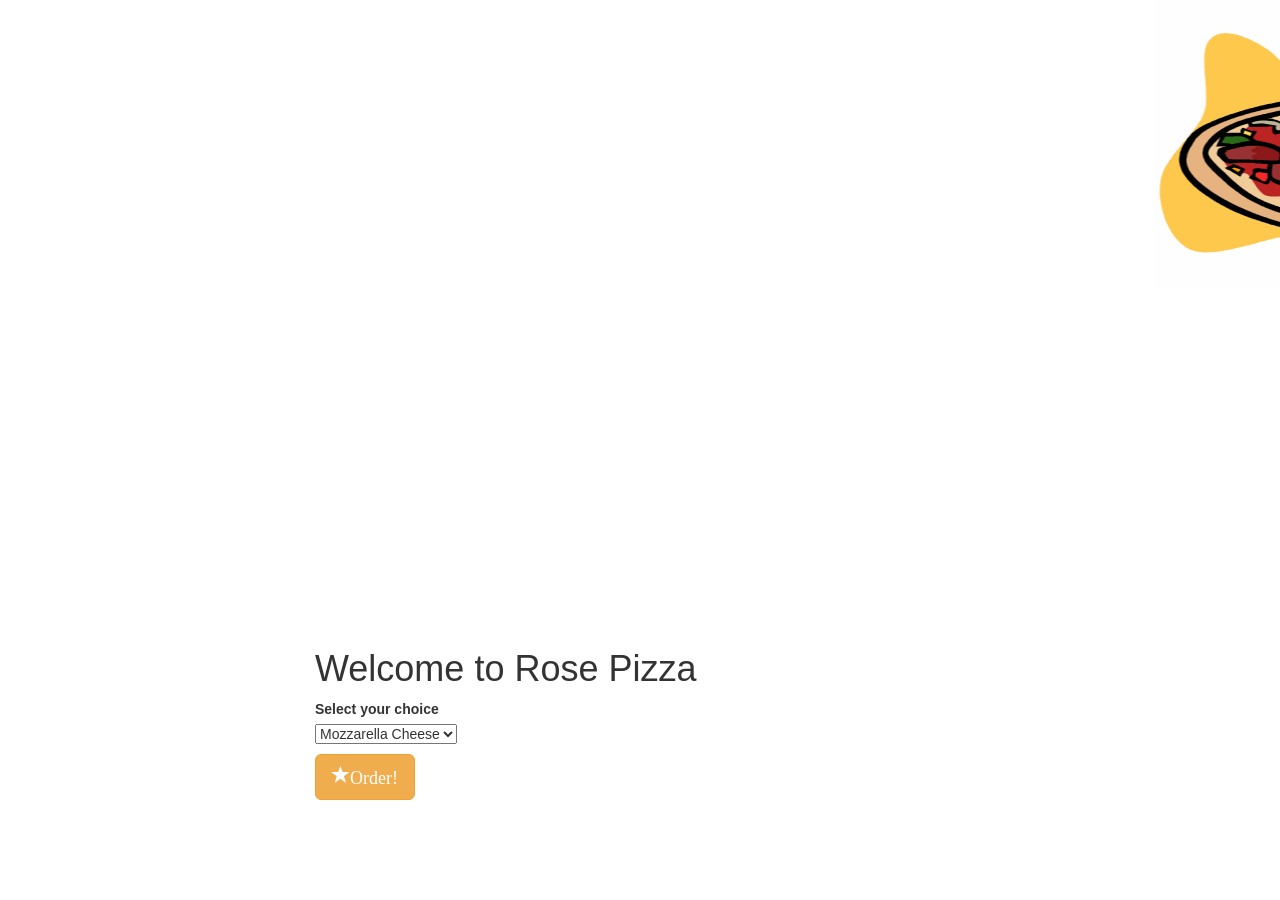
<file: index.html>
<!DOCTYPE html>
<html>
<head>
	<link rel="stylesheet" href="https://maxcdn.bootstrapcdn.com/bootstrap/3.3.4/css/bootstrap.min.css">
	<link href="css/styles.css" rel="stylesheet" type="text/css">
	<script src="http://code.jquery.com/jquery-1.11.2.min.js"></script>
	<script src="js/scripts.js"></script>
  <title>Pizza Order</title>
</head>

<body>
 	<div class="container"><h1>Welcome to Rose Pizza</h1>

	 <form id="new-pizza">
	 <label for="toppings">Select your choice</label>

	    <p><select id="toppings">
	       <option>Mozzarella Cheese</option>
	       <option>Pepperoni</option>
	    </select></p>
	   

	     <button type="submit" class="btn btn-warning btn-lg"><span class="glyphicon glyphicon-star" aria-hidden="true">Order!</span></button>
	  </form>
 </div>

	<div class="pizza">
		<marquee behavior="scroll" direction="left" scrollamount="10">
		<img src="css/img/pizza.gif"></marquee>
	</div>

	<div id="new-order" class="response">
		<b><p>The cost for your pizza is <span class="cost"></span> bucks!<p></b>
	</div>

</body>

</html>
</file>
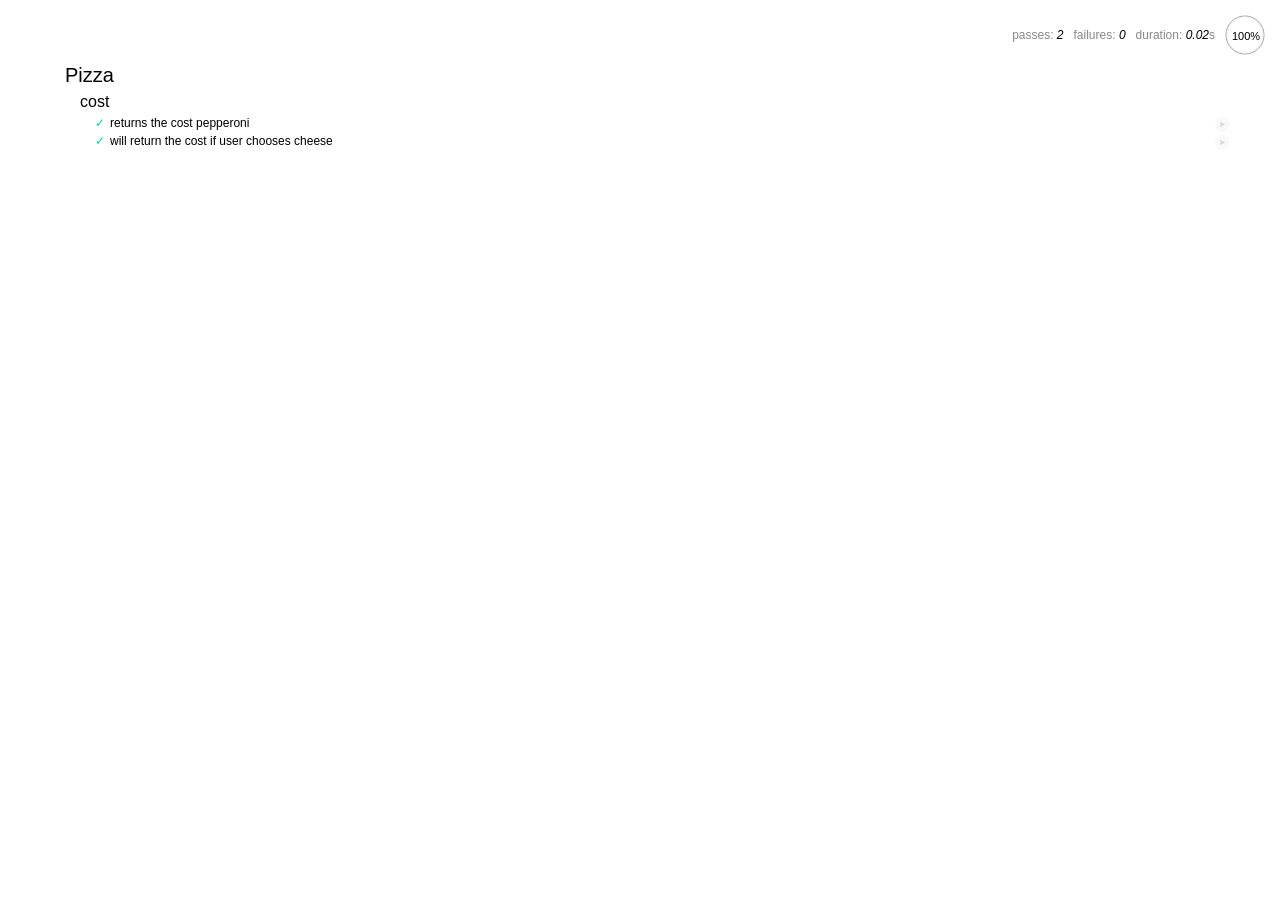
<file: spec/spec_runner.html>
<html>
<head>
  <title>Mocha spec runner</title>
  <link rel="stylesheet" href="mocha.css">
</head>
<body>
  <div id="mocha"></div>
  <script src="http://code.jquery.com/jquery-1.11.2.min.js"></script>
  <script src="../js/scripts.js"></script>
  <script src="mocha.js"></script>
  <script src="chai.js"></script>
  <script>mocha.setup('bdd');</script>
  <script src="specs.js"></script>
  <script>
    expect = chai.expect;
    mocha.checkLeaks();
    mocha.globals(['jQuery']);
    mocha.run();
  </script>
</body>
</html>
</file>
<file: css/styles.css>
.container {
  position: absolute;
  bottom: 100px;
  left: 300px;
}

.response {
  display: none;
}

#new-order{
  position: absolute;
  bottom: 0px;
  left: 315px;
}
</file>
<file: spec/mocha.css>
@charset "utf-8";

body {
  margin:0;
}

#mocha {
  font: 20px/1.5 "Helvetica Neue", Helvetica, Arial, sans-serif;
  margin: 60px 50px;
}

#mocha ul,
#mocha li {
  margin: 0;
  padding: 0;
}

#mocha ul {
  list-style: none;
}

#mocha h1,
#mocha h2 {
  margin: 0;
}

#mocha h1 {
  margin-top: 15px;
  font-size: 1em;
  font-weight: 200;
}

#mocha h1 a {
  text-decoration: none;
  color: inherit;
}

#mocha h1 a:hover {
  text-decoration: underline;
}

#mocha .suite .suite h1 {
  margin-top: 0;
  font-size: .8em;
}

#mocha .hidden {
  display: none;
}

#mocha h2 {
  font-size: 12px;
  font-weight: normal;
  cursor: pointer;
}

#mocha .suite {
  margin-left: 15px;
}

#mocha .test {
  margin-left: 15px;
  overflow: hidden;
}

#mocha .test.pending:hover h2::after {
  content: '(pending)';
  font-family: arial, sans-serif;
}

#mocha .test.pass.medium .duration {
  background: #c09853;
}

#mocha .test.pass.slow .duration {
  background: #b94a48;
}

#mocha .test.pass::before {
  content: '✓';
  font-size: 12px;
  display: block;
  float: left;
  margin-right: 5px;
  color: #00d6b2;
}

#mocha .test.pass .duration {
  font-size: 9px;
  margin-left: 5px;
  padding: 2px 5px;
  color: #fff;
  -webkit-box-shadow: inset 0 1px 1px rgba(0,0,0,.2);
  -moz-box-shadow: inset 0 1px 1px rgba(0,0,0,.2);
  box-shadow: inset 0 1px 1px rgba(0,0,0,.2);
  -webkit-border-radius: 5px;
  -moz-border-radius: 5px;
  -ms-border-radius: 5px;
  -o-border-radius: 5px;
  border-radius: 5px;
}

#mocha .test.pass.fast .duration {
  display: none;
}

#mocha .test.pending {
  color: #0b97c4;
}

#mocha .test.pending::before {
  content: '◦';
  color: #0b97c4;
}

#mocha .test.fail {
  color: #c00;
}

#mocha .test.fail pre {
  color: black;
}

#mocha .test.fail::before {
  content: '✖';
  font-size: 12px;
  display: block;
  float: left;
  margin-right: 5px;
  color: #c00;
}

#mocha .test pre.error {
  color: #c00;
  max-height: 300px;
  overflow: auto;
}

/**
 * (1): approximate for browsers not supporting calc
 * (2): 42 = 2*15 + 2*10 + 2*1 (padding + margin + border)
 *      ^^ seriously
 */
#mocha .test pre {
  display: block;
  float: left;
  clear: left;
  font: 12px/1.5 monaco, monospace;
  margin: 5px;
  padding: 15px;
  border: 1px solid #eee;
  max-width: 85%; /*(1)*/
  max-width: calc(100% - 42px); /*(2)*/
  word-wrap: break-word;
  border-bottom-color: #ddd;
  -webkit-border-radius: 3px;
  -webkit-box-shadow: 0 1px 3px #eee;
  -moz-border-radius: 3px;
  -moz-box-shadow: 0 1px 3px #eee;
  border-radius: 3px;
}

#mocha .test h2 {
  position: relative;
}

#mocha .test a.replay {
  position: absolute;
  top: 3px;
  right: 0;
  text-decoration: none;
  vertical-align: middle;
  display: block;
  width: 15px;
  height: 15px;
  line-height: 15px;
  text-align: center;
  background: #eee;
  font-size: 15px;
  -moz-border-radius: 15px;
  border-radius: 15px;
  -webkit-transition: opacity 200ms;
  -moz-transition: opacity 200ms;
  transition: opacity 200ms;
  opacity: 0.3;
  color: #888;
}

#mocha .test:hover a.replay {
  opacity: 1;
}

#mocha-report.pass .test.fail {
  display: none;
}

#mocha-report.fail .test.pass {
  display: none;
}

#mocha-report.pending .test.pass,
#mocha-report.pending .test.fail {
  display: none;
}
#mocha-report.pending .test.pass.pending {
  display: block;
}

#mocha-error {
  color: #c00;
  font-size: 1.5em;
  font-weight: 100;
  letter-spacing: 1px;
}

#mocha-stats {
  position: fixed;
  top: 15px;
  right: 10px;
  font-size: 12px;
  margin: 0;
  color: #888;
  z-index: 1;
}

#mocha-stats .progress {
  float: right;
  padding-top: 0;
}

#mocha-stats em {
  color: black;
}

#mocha-stats a {
  text-decoration: none;
  color: inherit;
}

#mocha-stats a:hover {
  border-bottom: 1px solid #eee;
}

#mocha-stats li {
  display: inline-block;
  margin: 0 5px;
  list-style: none;
  padding-top: 11px;
}

#mocha-stats canvas {
  width: 40px;
  height: 40px;
}

#mocha code .comment { color: #ddd; }
#mocha code .init { color: #2f6fad; }
#mocha code .string { color: #5890ad; }
#mocha code .keyword { color: #8a6343; }
#mocha code .number { color: #2f6fad; }

@media screen and (max-device-width: 480px) {
  #mocha {
    margin: 60px 0px;
  }

  #mocha #stats {
    position: absolute;
  }
}
</file>
